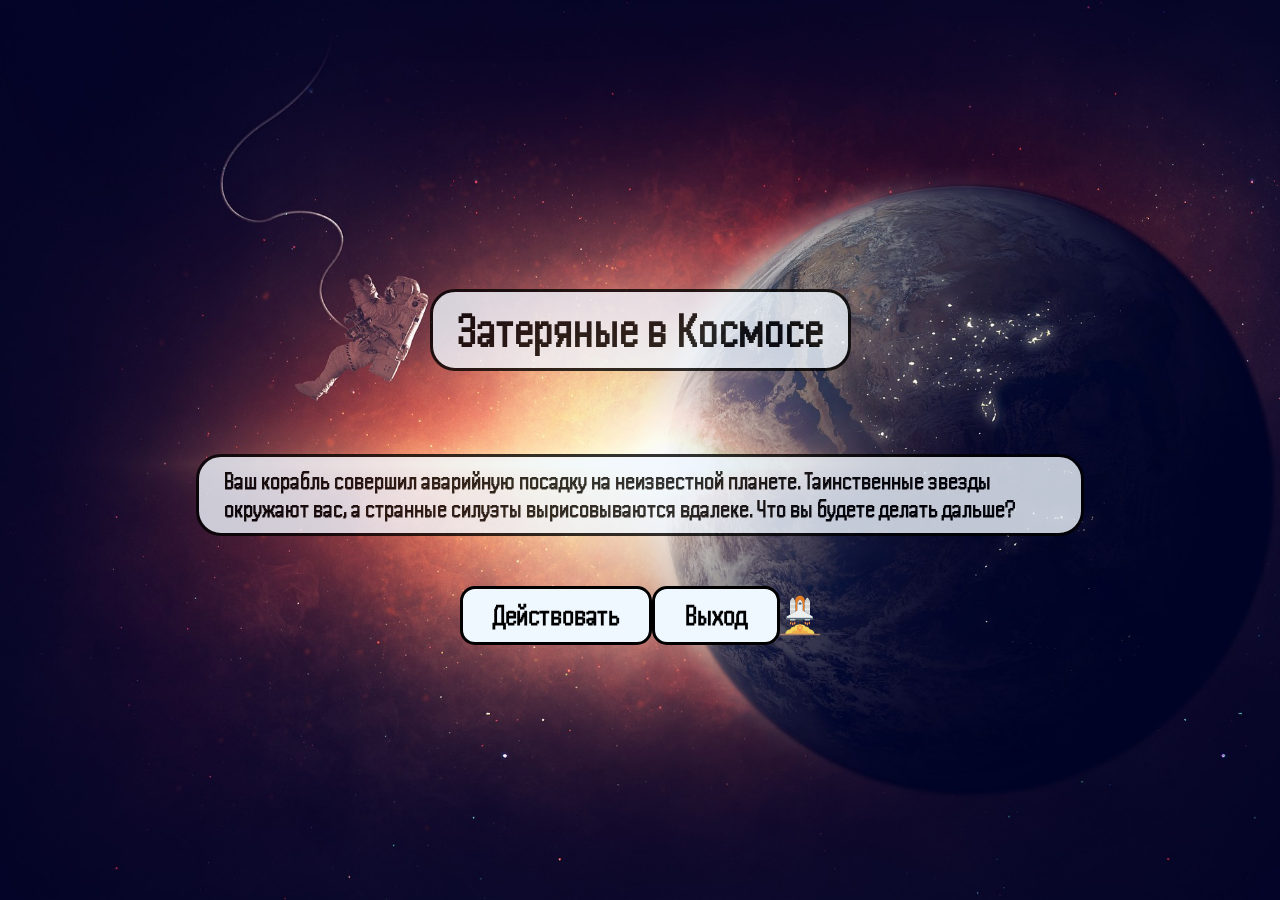
<file: index.html>
<!DOCTYPE html>
<html lang="en">
<head>
    <meta charset="UTF-8">
    <meta name="viewport" content="width=device-width, initial-scale=1.0">
    <link rel="stylesheet" href="./style.css">
    <link rel="preconnect" href="https://fonts.googleapis.com">
<link rel="preconnect" href="https://fonts.gstatic.com" crossorigin>
<link href="https://fonts.googleapis.com/css2?family=Handjet:wght@100..900&display=swap" rel="stylesheet">
<link rel="icon" href="./img/space-ship-svgrepo-com.svg">

    <title>ЗАТЕРЯНЫЕ В КОСМОСЕ</title>
</head>
<body>
    <div class="main">
<h1 class="name">Затеряные в Космосе</h1><br>
<p  class="history">Bаш корабль совершил аварийную посадку на неизвестной планете. Таинственные звезды окружают вас, а странные силуэты вырисовываются вдалеке.
     Что вы будете делать дальше?</p>
<div class="nav"><a class="button" href="./start.html">Действовать</a>
<a class="google" href="https:www.google.com">Выход</a>
<img class="rocket" src="./img/space-ship-svgrepo-com.svg">
</div>    
</div>

</body>
</html>
</file>
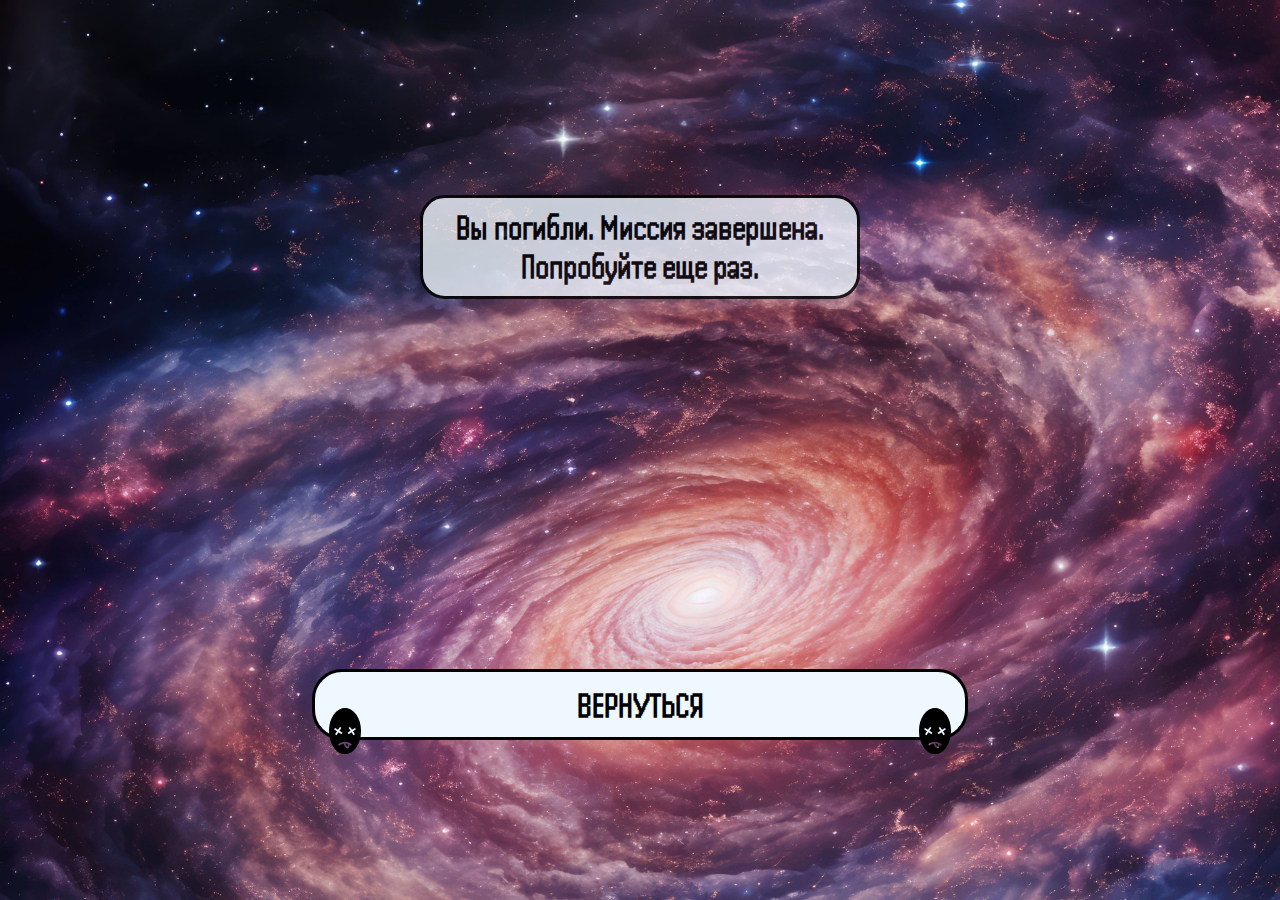
<file: dead.html>
<!DOCTYPE html>
<html lang="en">
<head>
    <meta charset="UTF-8">
    <meta name="viewport" content="width=device-width, initial-scale=1.0">
    <link rel="stylesheet" href="./dead.css">
    <link rel="preconnect" href="https://fonts.googleapis.com">
<link rel="preconnect" href="https://fonts.gstatic.com" crossorigin>
<link href="https://fonts.googleapis.com/css2?family=Handjet:wght@100..900&display=swap" rel="stylesheet">
<link rel="icon" href="./img/space-ship-svgrepo-com.svg">
    <title>YOU DEAD</title>
</head>
<body>
    <div class="main">
        <p class="dead"> Вы погибли. Миссия завершена. Попробуйте еще раз.
        </p>
        <a class="btn" href="./index.html">ВЕРНУТЬСЯ</a>
        <img class="one" src="./img/dead-head-svgrepo-com.svg" alt="">
        <img  class="two" src="./img/dead-head-svgrepo-com.svg" alt="">
    </div>
    
</body>
</html>
</file>
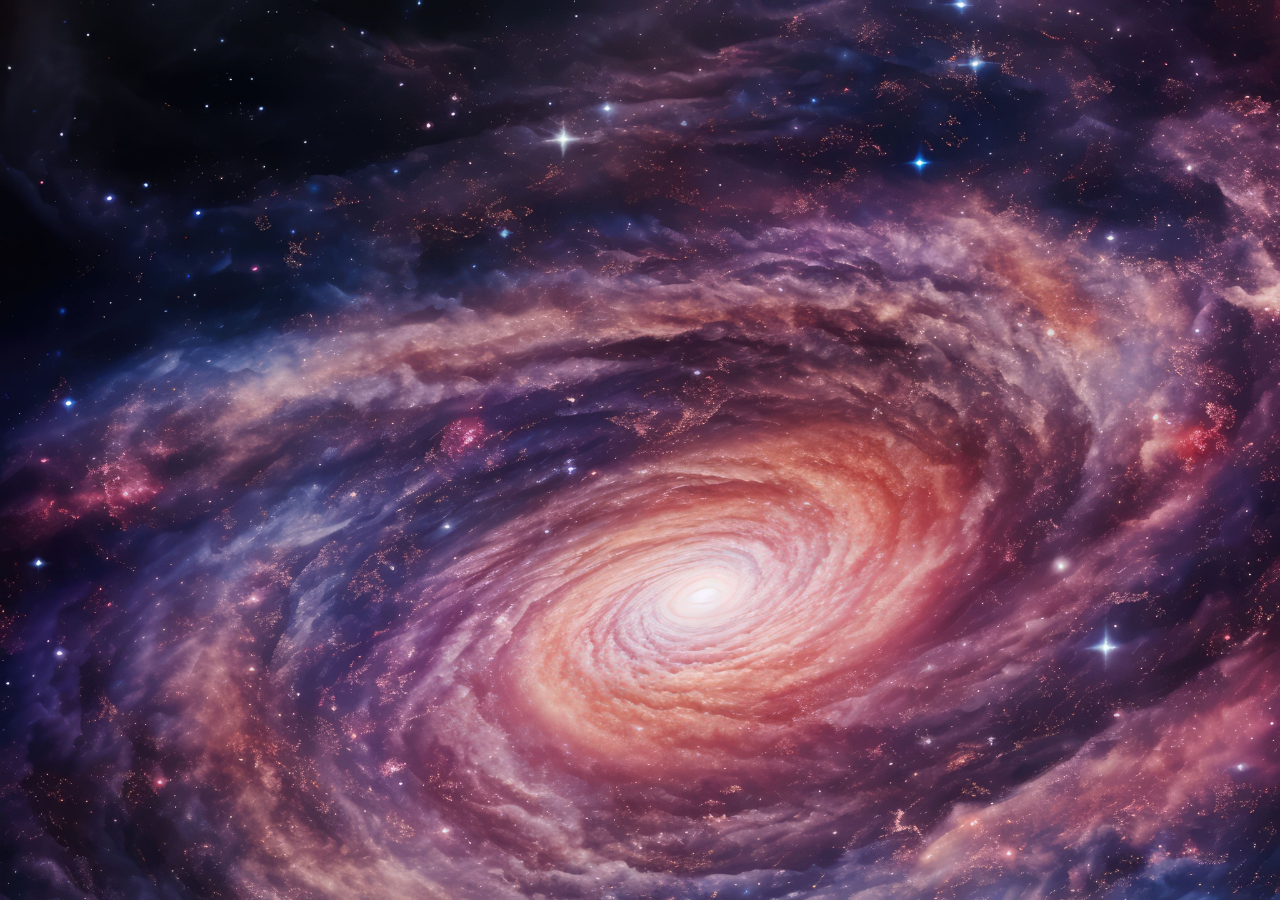
<file: pageeight.html>
<!DOCTYPE html>
<html lang="en">
<head>
    <meta charset="UTF-8">
    <meta name="viewport" content="width=device-width, initial-scale=1.0">
    <link rel="stylesheet" href="./page4.css">
    <link rel="preconnect" href="https://fonts.googleapis.com">
<link rel="preconnect" href="https://fonts.gstatic.com" crossorigin>
<link href="https://fonts.googleapis.com/css2?family=Handjet:wght@100..900&display=swap" rel="stylesheet">
<link rel="icon" href="./img/space-ship-svgrepo-com.svg">
    <title>Возвращение на Землю</title>
</head>
<body>
    <div class="main">
        
        <div class="title" >
        <img class="img" src="./img/home.webp" alt="">
        <p class="history">Экипаж решает использовать артефакт для починки корабля и успешно возвращается на Землю. Они осознают, что это только начало: существует угроза для всей планеты.
        </p>
        
    </div>
    <div class="button">
      <a class="buttonone" href="./index.html">Вернуться на Землю и подготовиться к новой миссии 
      </a>
      
    </div>
    

</body>
</file>
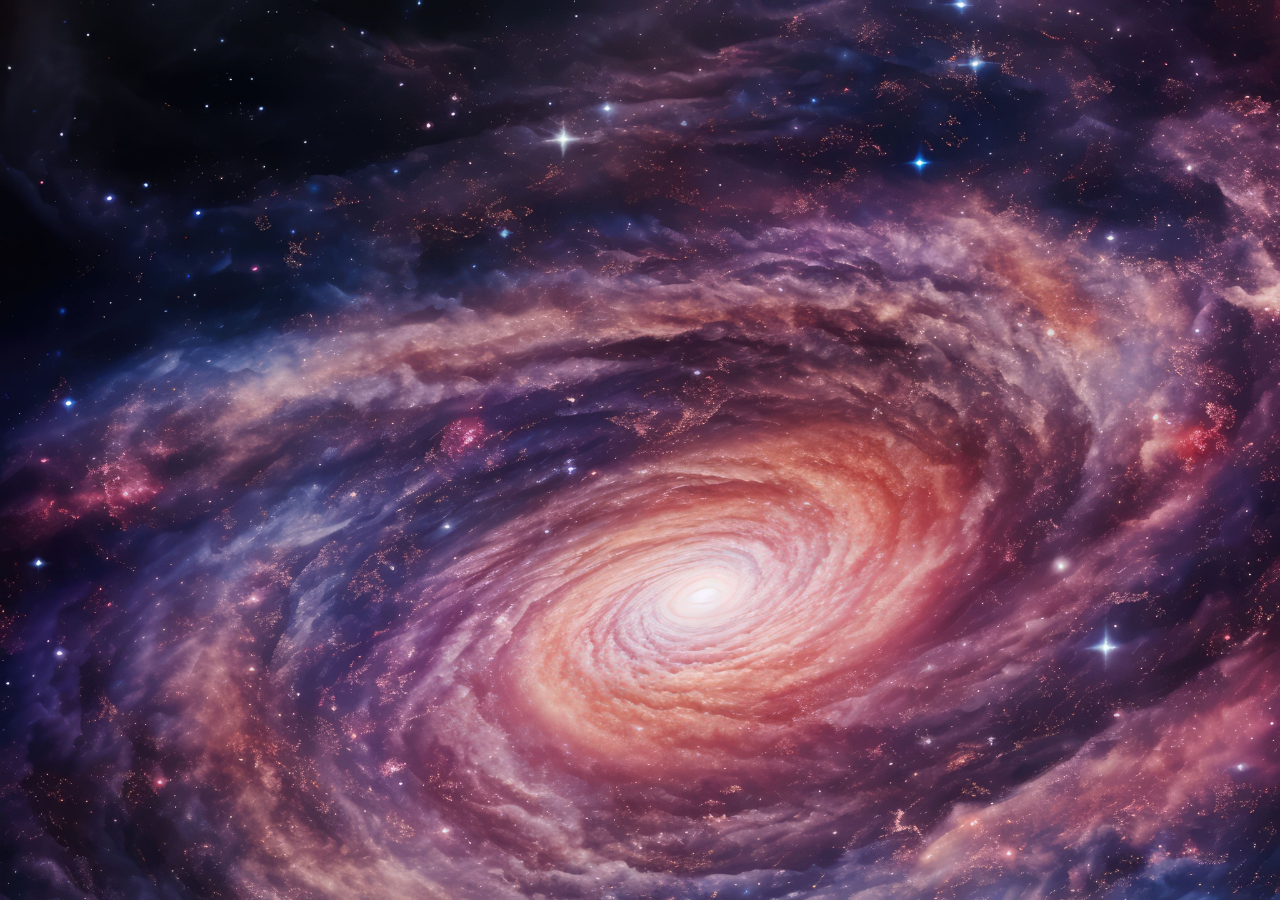
<file: pagefive.html>
<!DOCTYPE html>
<html lang="en">
<head>
    <meta charset="UTF-8">
    <meta name="viewport" content="width=device-width, initial-scale=1.0">
    <link rel="stylesheet" href="./page4.css">
    <link rel="preconnect" href="https://fonts.googleapis.com">
<link rel="preconnect" href="https://fonts.gstatic.com" crossorigin>
<link href="https://fonts.googleapis.com/css2?family=Handjet:wght@100..900&display=swap" rel="stylesheet">
<link rel="icon" href="./img/space-ship-svgrepo-com.svg">
    <title>Странные события</title>
</head>
<body>
    <div class="main">
        
        <div class="title" >
        <img class="img" src="./img/artefact.webp" alt="">
        <p class="history">После взаимодействия с артефактом команда начинает слышать голоса и видеть видения. Экипаж обеспокоен и 
            обсуждает дальнейшие действия.</p>
        
    </div>
    <div class="button">
      <a class="buttonone" href="./dead.html">Попытаться отключить артефакt
       
      </a>
      <a class=" buttontwo" href="./pagesix.html">Продолжить исследование артефакта</a>

    </div>
    

</body>
</file>
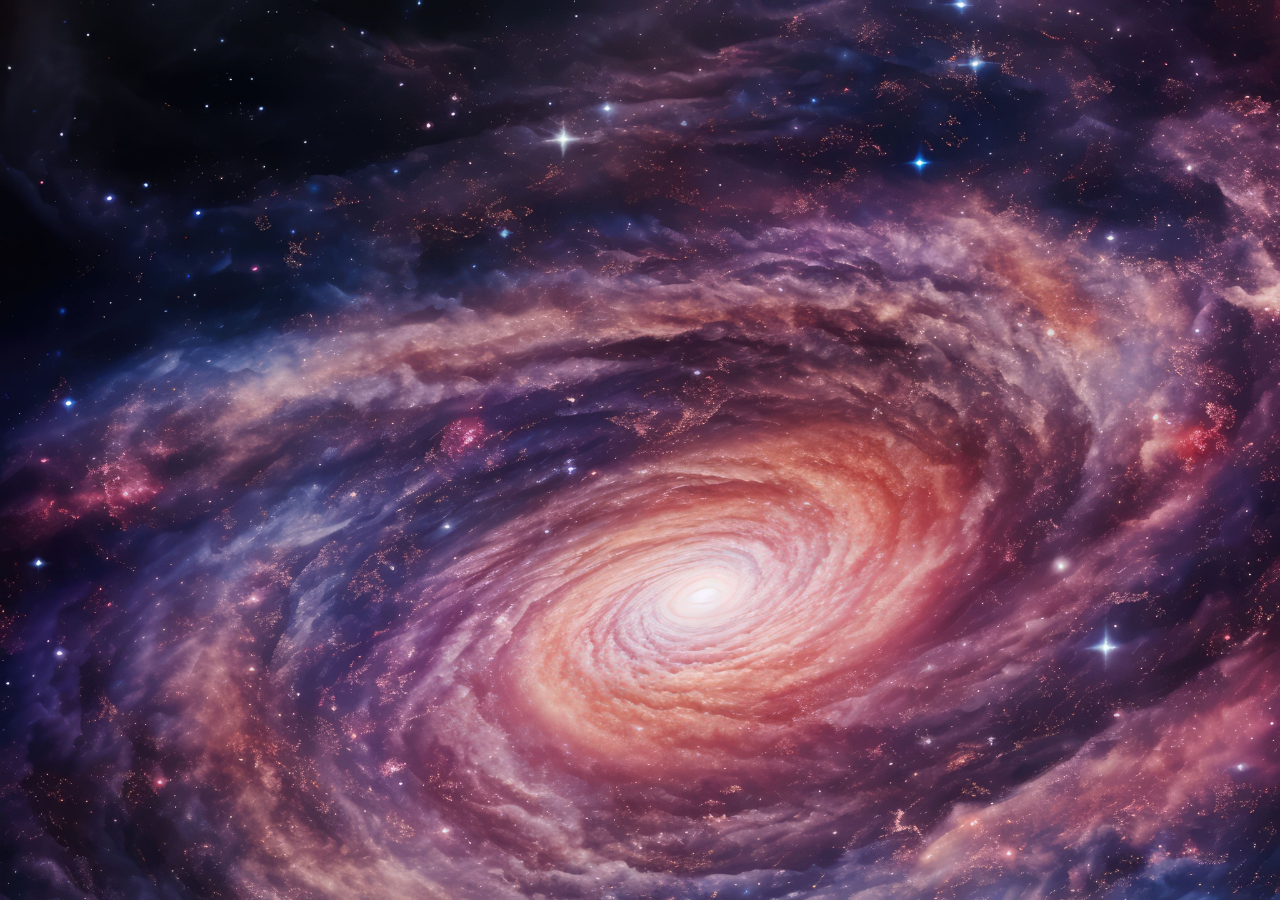
<file: pagefour.html>
<!DOCTYPE html>
<html lang="en">
<head>
    <meta charset="UTF-8">
    <meta name="viewport" content="width=device-width, initial-scale=1.0">
    <link rel="stylesheet" href="./page4.css">
    <link rel="preconnect" href="https://fonts.googleapis.com">
<link rel="preconnect" href="https://fonts.gstatic.com" crossorigin>
<link href="https://fonts.googleapis.com/css2?family=Handjet:wght@100..900&display=swap" rel="stylesheet">
<link rel="icon" href="./img/space-ship-svgrepo-com.svg">
    <title>Исследование руин</title>
</head>
<body>
    <div class="main">
        
        <div class="title" >
        <img class="img" src="./img/ruins.webp" alt="">
        <p class="history">Экипаж находит руины древней цивилизации неподалеку от места посадки. Командир предлагает исследовать руины.</p>
        
    </div>
    <div class="button">
      <a class="buttonone" href="./dead.html">Изучить руины
       
      </a>
      <a class=" buttontwo" href="./pagefive.html">Исследовать странный артефакт, найденный рядом с руинами</a>

    </div>
    

</body>
</file>
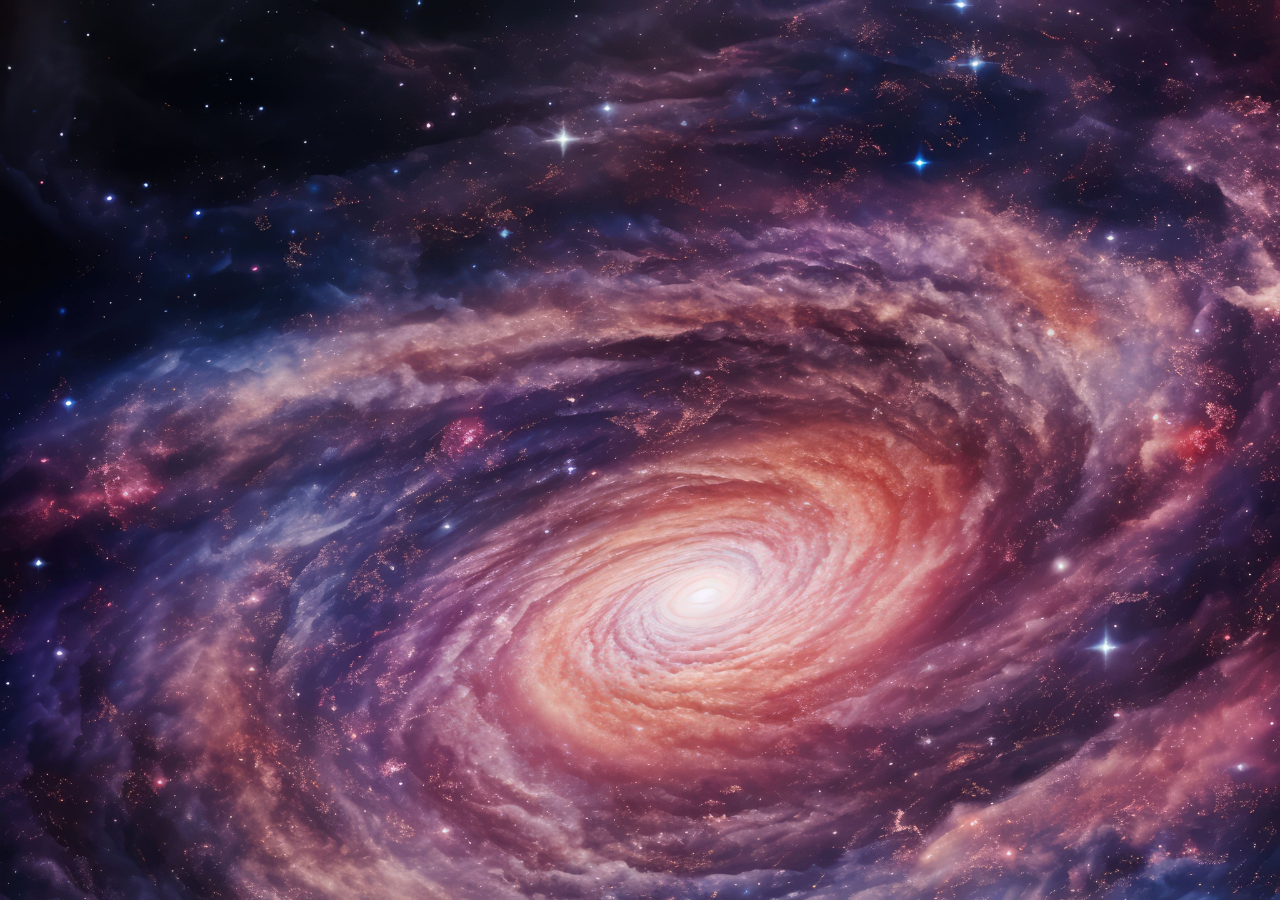
<file: pageseven.html>
<!DOCTYPE html>
<html lang="en">
<head>
    <meta charset="UTF-8">
    <meta name="viewport" content="width=device-width, initial-scale=1.0">
    <link rel="stylesheet" href="./page4.css">
    <link rel="preconnect" href="https://fonts.googleapis.com">
<link rel="preconnect" href="https://fonts.gstatic.com" crossorigin>
<link href="https://fonts.googleapis.com/css2?family=Handjet:wght@100..900&display=swap" rel="stylesheet">
<link rel="icon" href="./img/space-ship-svgrepo-com.svg">
    <title>Портал в другой мир</title>
</head>
<body>
    <div class="main">
        
        <div class="title" >
        <img class="img" src="./img/portal.webp" alt="">
        <p class="history">После дальнейших исследований артефакт активирует портал в другую вселенную. Команда видит неизвестных существ, пытающихся передать предупреждение.
        </p>
        
    </div>
    <div class="button">
      <a class="buttonone" href="./dead.html">Попробовать связаться с существами 
      </a>
      <a class=" buttontwo" href="./pageeight.html">Закрыть портал, избегая взаимодействия с существами </a>

    </div>
    

</body>
</file>
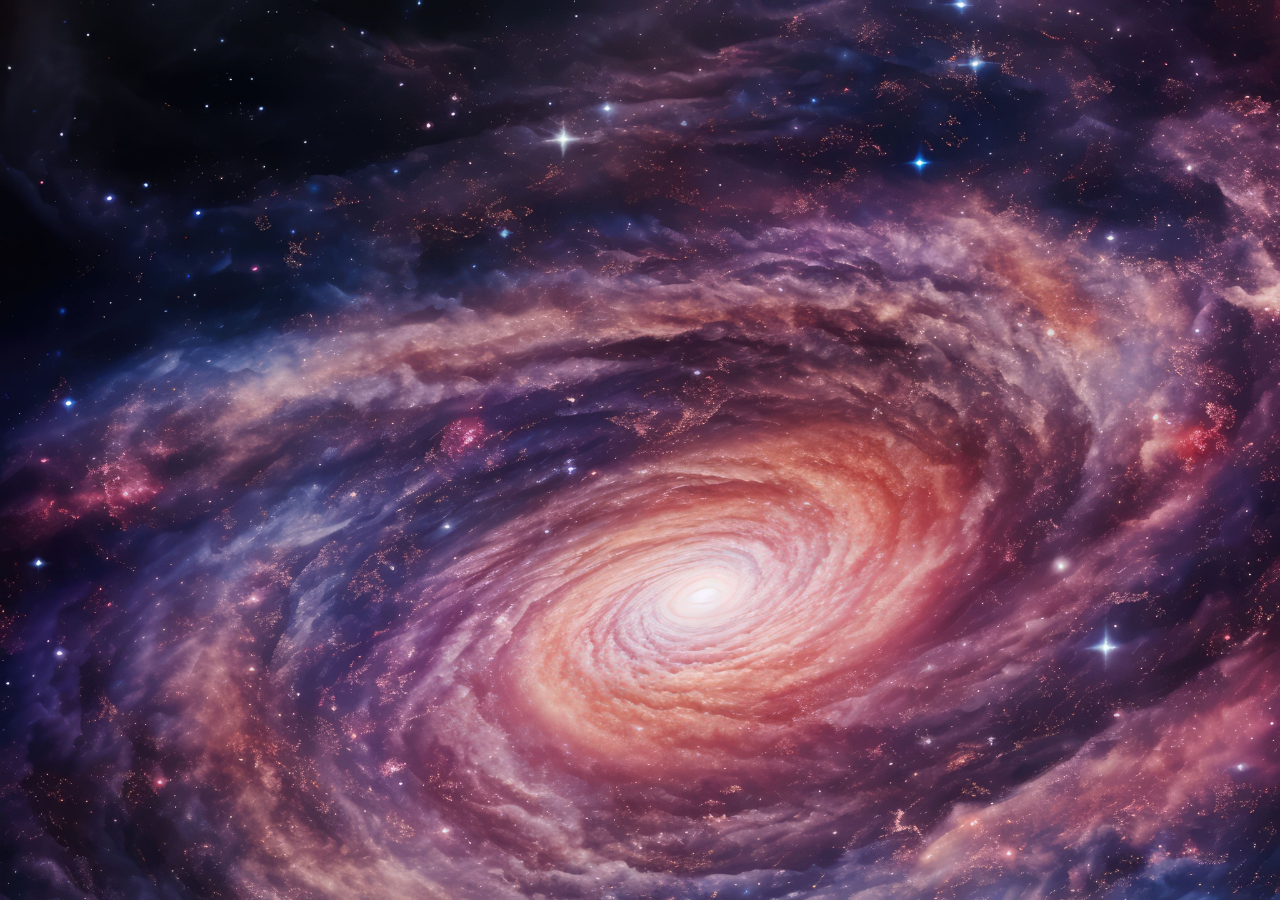
<file: pagesix.html>
<!DOCTYPE html>
<html lang="en">
<head>
    <meta charset="UTF-8">
    <meta name="viewport" content="width=device-width, initial-scale=1.0">
    <link rel="stylesheet" href="./page4.css">
    <link rel="preconnect" href="https://fonts.googleapis.com">
<link rel="preconnect" href="https://fonts.gstatic.com" crossorigin>
<link href="https://fonts.googleapis.com/css2?family=Handjet:wght@100..900&display=swap" rel="stylesheet">
<link rel="icon" href="./img/space-ship-svgrepo-com.svg">
    <title>Внутренние конфликты</title>
</head>
<body>
    <div class="main">
        
        <div class="title" >
        <img class="img" src="./img/arefact2.webp" alt="">
        <p class="history">Команда начинает ссориться из-за того, что делать с артефактом. Алексей предлагает использовать его для исследования, но Ли хочет уничтожить его

        </p>
        
    </div>
    <div class="button">
      <a class="buttonone" href="./dead.html">Поддержать Ли и уничтожить артефакт
       
      </a>
      <a class=" buttontwo" href="./pageseven.html">Следовать плану Алексея и продолжить исследования </a>

    </div>
    

</body>
</file>
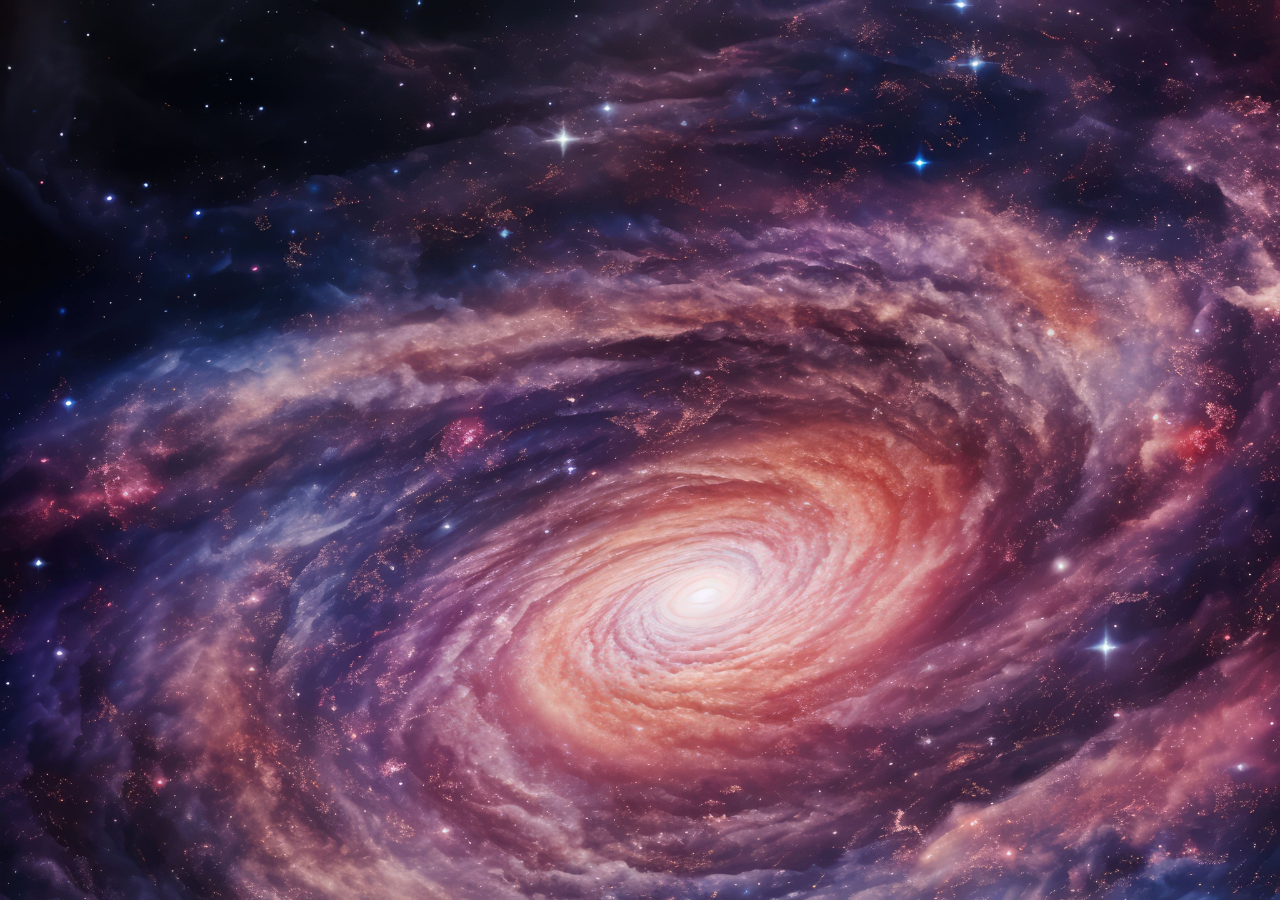
<file: pagethree.html>
<!DOCTYPE html>
<html lang="en">
<head>
    <meta charset="UTF-8">
    <meta name="viewport" content="width=device-width, initial-scale=1.0">
    <link rel="stylesheet" href="./page3.css">
    <link rel="preconnect" href="https://fonts.googleapis.com">
<link rel="preconnect" href="https://fonts.gstatic.com" crossorigin>
<link href="https://fonts.googleapis.com/css2?family=Handjet:wght@100..900&display=swap" rel="stylesheet">
<link rel="icon" href="./img/space-ship-svgrepo-com.svg">
    <title>Аварийная посадка</title>
</head>
<body>
    <div class="main">
        
        <div class="title" >
        <img class="img" src="./img/down.webp" alt="">
        <p class="history">Корабль делает аварийную посадку на неизведанной планете. Экипаж выходит из корабля и видит странные ландшафты и древние руины.</p>
        
    </div>
    <div class="button">
      <a class="buttonone" href="./pagefour.html">Изучить местность вокруг корабля
       
      </a>
      <a class=" buttontwo" href="./dead.html">Остаться на борту корабля и ждать помощи</a>

    </div>
    

</body>
</file>
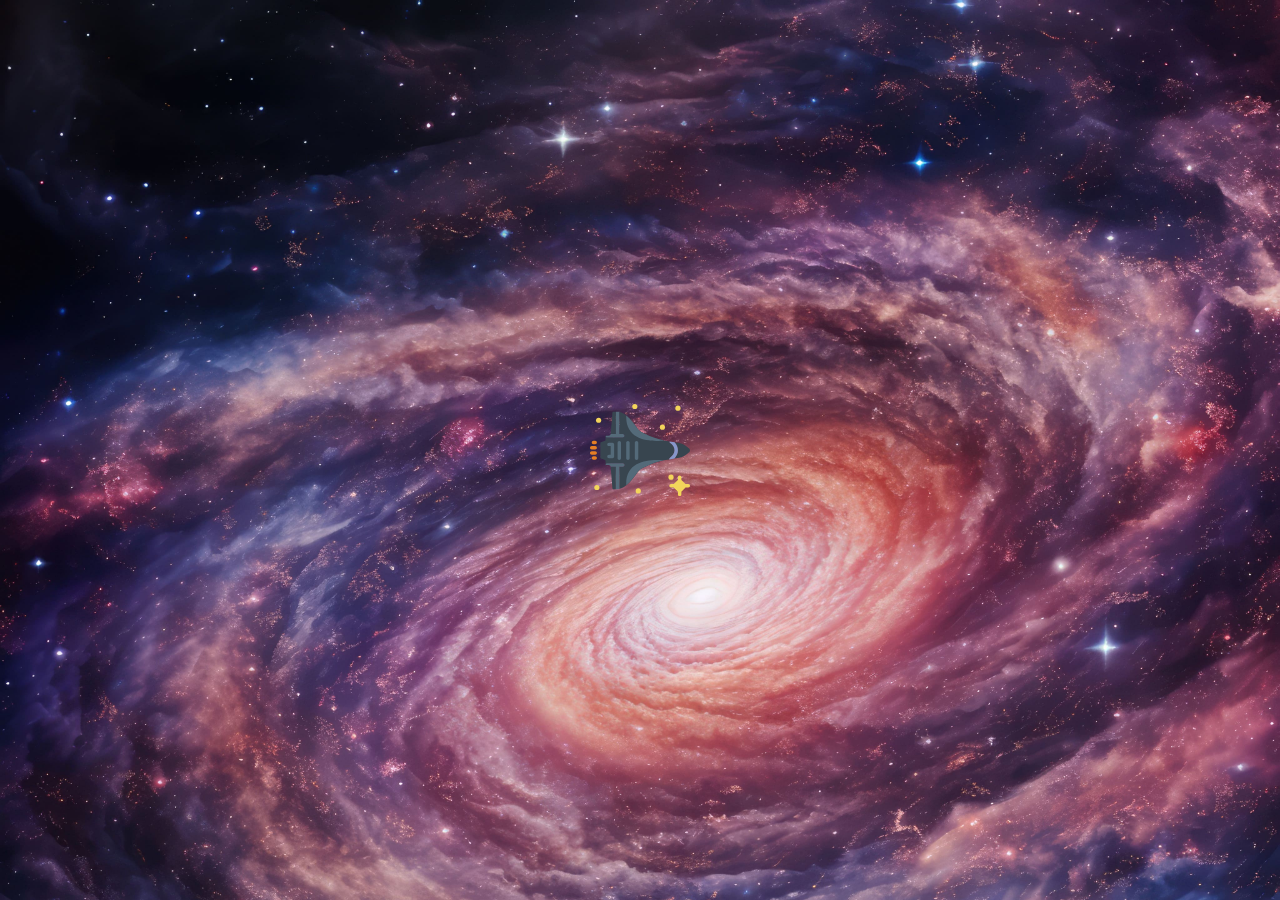
<file: pagetwo.html>
<!DOCTYPE html>
<html lang="en">
<head>
    <meta charset="UTF-8">
    <meta name="viewport" content="width=device-width, initial-scale=1.0">
    <link rel="stylesheet" href="./pagetwo.css">
    <link rel="preconnect" href="https://fonts.googleapis.com">
<link rel="preconnect" href="https://fonts.gstatic.com" crossorigin>
<link href="https://fonts.googleapis.com/css2?family=Handjet:wght@100..900&display=swap" rel="stylesheet">
<link rel="icon" href="./img/space-ship-svgrepo-com.svg">
    <title></title>
</head>
<body>
    <div class="main">
        <img class="ship" src="./img/spaceship-svgrepo-com.svg" alt="">
        <div class="title" >
        <img class="img" src="./img/starship.png" alt="">
        <p class="history"> Во время полета начинается мощная космическая буря.
             Командир Алексей принимает решение о маневре.</p>
        
    </div>
    <div class="button">
      <a class="buttonone" href="./pagethree.html">Отклониться от курса, обойти бурю
       
      </a>
      <a class=" buttontwo" href="./dead.html">Попробовать пройти через бурю напрямую</a>

    </div>
    
    


 
    
</body>
</html>
</file>
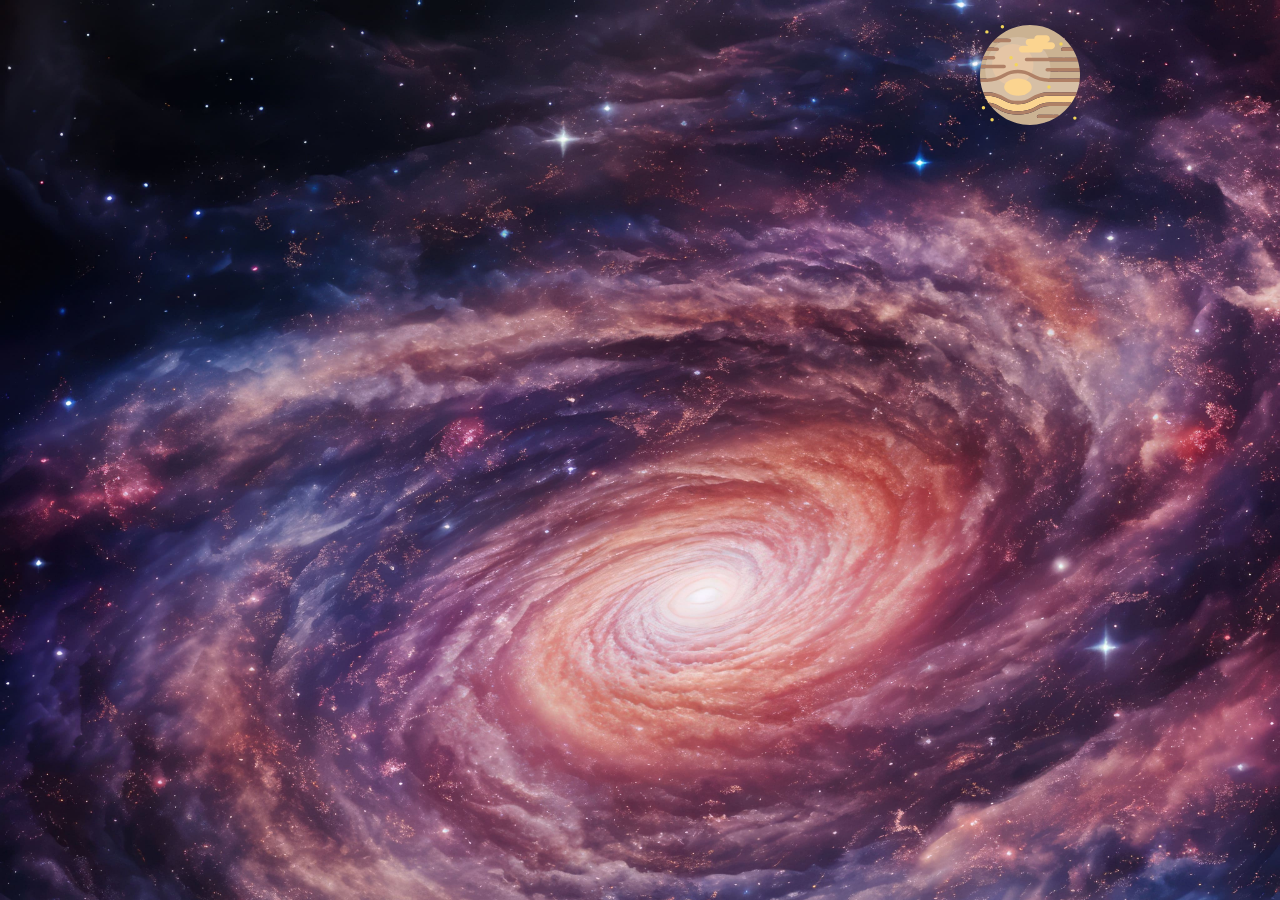
<file: start.html>
<!DOCTYPE html>
<html lang="en">
<head>
    <meta charset="UTF-8">
    <meta name="viewport" content="width=device-width, initial-scale=1.0">
    <link rel="stylesheet" href="./pageone.css">
    <link rel="preconnect" href="https://fonts.googleapis.com">
<link rel="preconnect" href="https://fonts.gstatic.com" crossorigin>
<link href="https://fonts.googleapis.com/css2?family=Handjet:wght@100..900&display=swap" rel="stylesheet">
<link rel="icon" href="./img/space-ship-svgrepo-com.svg">
    <title></title>
</head>
<body>
    <div class="main">

<div class="title" >
    <img class="img" src="./img/image.png" alt="">
    <p class="histoy"> Команда готовится к запуску миссии к далекой планете для изучения аномалий в её атмосфере.
         Астронавты обсуждают последние приготовления перед полетом.</p>
</div>
<div class="button">
  <a class="buttonone" href="./pagetwo.html">Изучить техническое состояние корабля</a>
  <a class=" buttontwo" href="./dead.html">Игнорировать проверку и продолжить полет</a>
</div>
<img class="planet" src="./img/jupiter-svgrepo-com.svg" alt="">


</body>
</html>
</file>
<file: style.css>
html,body{
    margin: 0px;
    height:100%;
    background-image: url(./img/back.jpg);
    background-size: cover;
}
.main{
height:  100%;
display: flex;
justify-content: center;
align-items: center;
flex-direction: column;
transform-style: preserve-3d;
perspective: 500px;
}
.name{
    display: flex;
    justify-content: center;
    align-items: center;
    background-color: aliceblue;
    border: 3px black solid;
    border-radius: 25px;
    padding: 10px 25px 10px 25px ;
    font-family: "Handjet", sans-serif;
    font-size: 50px;
    font-weight: bold;
    font-style: normal;
    opacity: 0.8;
margin-bottom: 40px;

height: auto;

}
.history{
    display: flex;
    background-color: aliceblue;
    border: 3px black solid;
    border-radius: 25px;
    padding: 10px 25px 10px 25px ;
    font-family: "Handjet", sans-serif;
    font-size: 25px;
    font-weight: bold;
    font-style: normal;
    opacity: 0.8;
  width: 65%;
    height: auto;
    margin-bottom: 50px;
    overflow:auto;
    cursor: url(https://cdn.custom-cursor.com/db/20088/32/color-pixels-funny-cat-cursor.png) , default;
}
.nav{
    display: flex;
    flex-wrap: wrap;
    width: 100%;
    justify-content: center;

}
.button{
    display: flex;
    justify-content: center;
    text-decoration: none;
    border: 3px black solid;
    background-color: aliceblue;
    color: black;
    font-family: "Handjet", sans-serif;
    font-size: 30px;
    font-weight: bold;
    font-style: normal;
    border-radius: 15px;
    padding:10px 30px 10px 30px;
    transition: 900ms;
    cursor: url(https://cdn.custom-cursor.com/db/20088/32/color-pixels-funny-cat-cursor.png) , default;

}
.google{
    
        display: flex;
        text-decoration: none;
        border: 3px black solid;
        background-color: aliceblue;
        color: black;
        font-family: "Handjet", sans-serif;
        font-size: 30px;
        font-weight: bold;
        font-style: normal;
        border-radius: 15px;
        padding:10px 30px 10px 30px;
        transition: 900ms;
     
}
.button:hover ,.google:hover{
    background-color: rgb(171, 170, 170);
    font-size: 30px;
  
}

.button:focus,.google:hover{
    background-color: rgb(171, 170, 170);
    font-size: 30px;
  
}
.rocket{

    width: 40px;
    animation: fly 3s alternate infinite ;

}
@keyframes fly {
    0% {
        transform: translateY(0px) rotateY(0deg);
    }
    
    100%{
        transform: translateY(0px) rotateZ(360deg) rotateY(360deg);;
    }
}
</file>
<file: dead.css>
html,body{
    margin: 0px;
    height:100%;
    width: 100%;
    background-image: url(./img/digital-art-galaxy.jpg);
    background-size: cover;
    background-repeat: no-repeat;
}
.main{
    width: 100%;
    height: 100%;
    display: flex;
    justify-content: space-around;
    flex-direction: column;
    align-items: center;
    position: relative;
}

p{
    background-color: aliceblue;
border: 3px black solid;
border-radius: 25px;
padding: 10px 25px 10px 25px ;
font-family: "Handjet", sans-serif;
font-size:35px;
font-weight: bold;
font-style: normal;
opacity: 0.8;
width: 30%;
height: auto;

margin-bottom: 50px;
text-align: center;
}
.btn{
    border:black 3px solid ;
    border-radius: 30px;
    background-color: aliceblue;
    font-size: 4vh;
    padding: 10px 5px 10px 5px;
    width: 50%;
    height:5%;
    margin: 0;
    display: flex;
    align-items: center;
    justify-content: center;
    font-family: "Handjet", sans-serif;
    font-weight: bold;
    font-style: normal;
    text-decoration: none;
    color: black;
    transition: 855ms;
    animation: puls 1.5s infinite; 
 
}
a:hover{
    background-color: rgb(171, 170, 170);

  box-shadow: 0 0 15px black;}
  a:focus{
  background-color: rgb(200, 195, 195);
 
  box-shadow: 0 0 15px black;
   outline: 1px rgb(113, 113, 227) solid ;
}    
   .main .one{
    width: 50px;
    position: absolute;
    bottom: 16%;
    left: 25%;
    animation: head 3s infinite linear ;
  

   }         
   .main .two{
    width: 50px;
    position: absolute;
    bottom: 16%;
    right: 25%;
  animation: head 3s infinite  linear;

   }         
   @keyframes head
   {
    0%{
        transform: scale(1);
    }

    
    100%{
        transform:  scale(1.3);
    }
}
@keyframes puls {
    0% {
        transform: scale(1);
    }
    50% {
        transform: scale(1.1); 
    }
    100% {
        transform: scale(1);
    }
}
</file>
<file: page4.css>
html,body{
    margin: 0px;
    height:100%;
    width: 100%;
    background-image: url(./img/digital-art-galaxy.jpg);
    background-size: cover;
    background-repeat: repeat;
    position: relative;


}
.main{
    width: 100%;
    height: 100%;
    display: flex;
    justify-content: space-around;
    flex-direction: column;
    align-items: center;
 
  
}

.title{
    width: 70%;
    height: 75%    ;
  display: flex;
  justify-content: flex-start;
  align-items: center;
  flex-direction: column;
  margin-top: 40px;
  

}
.img{
    max-width: 100%;
    max-height: 70%;
    border: 3px solid black ;
    border-radius: 14.5%;
    box-shadow: 0 0 15px black;
}
p{
    background-color: aliceblue;
    text-align: justify;
    border: 3px black solid;
    border-radius: 25px;
    padding: 10px 25px 10px 25px ;
    font-family: "Handjet", sans-serif;
    font-size: 25px;
    font-weight: bold;
    font-style: normal;
    opacity: 0.8;
    width: 90%;
    overflow: auto;
    margin-bottom: 10px;
    cursor: url(https://cdn.custom-cursor.com/db/20088/32/color-pixels-funny-cat-cursor.png) , default;
}
.button{ 
    width: 100%;
 display: flex;
 justify-content: space-around;
 flex-wrap: wrap;

}
.button a{
    border: black 3px solid;
    border-radius: 30px;
    background-color: aliceblue;
    font-size: 20px;
    padding: 15px 10px;
    margin: 0;
    display: flex;
    align-items: center;
    justify-content: center;
    font-family: "Handjet", sans-serif;
    font-weight: bold;
    font-style: normal;
    text-decoration: none;
    color: black;
    text-align: center;
    transition: 855ms;
    animation: puls 1.7s infinite; 
    cursor: url(https://cdn.custom-cursor.com/db/20088/32/color-pixels-funny-cat-cursor.png) , default;

}
.buttonone{
    width: 30%;

  
  
}
a:hover{
    background-color: rgb(171, 170, 170);

  box-shadow: 0 0 15px black;
  
}

a:focus{
  
    background-color: rgb(200, 195, 195);

    box-shadow: 0 0 15px black;
     outline: 1px rgb(113, 113, 227) solid ;
   
   
  
}


@keyframes puls {
    0% {
        transform: scale(1);
    }
    50% {
        transform: scale(1.1); 
    }
    100% {
        transform: scale(1);
    }
}
p,.img,.button{
    opacity: 0;
    animation: screen 1.5s ease-in forwards;
}


@keyframes screen {
    100% {
        opacity: 1;
    }
}
</file>
<file: page3.css>
html,body{
    margin: 0px;
    height:100%;
    width: 100%;
    background-image: url(./img/digital-art-galaxy.jpg);
    background-size: cover;
    background-repeat: repeat;
    position: relative;

}
.main{
    width: 100%;
    height: 100%;
    display: flex;
    justify-content: space-around;
    flex-direction: column;
    align-items: center;
 
  
}

.title{
    width: 70%;
    height: 75%    ;
  display: flex;
  justify-content: flex-start;
  align-items: center;
  flex-direction: column;
  margin-top: 40px;
  
 

}
.img{
 max-width: 100% ;
 max-height: 60%;
    border: 3px solid black ;
    border-radius: 14.5%;
    box-shadow: 0 0 15px black;
}
p{
    background-color: aliceblue;
    border: 3px black solid;
    border-radius: 25px;
    padding: 10px 25px 10px 25px ;
    font-family: "Handjet", sans-serif;
    font-size: 25px;
    font-weight: bold;
    font-style: normal;
    opacity: 0.8;
    width: 80%;
    margin-bottom: 20px;
    overflow: auto;
    cursor: url(https://cdn.custom-cursor.com/db/20088/32/color-pixels-funny-cat-cursor.png) , default;
}
.button{ 
    width: 100%;
 display: flex;
 justify-content: space-evenly;
 flex-wrap: wrap;
 margin-top:  10px;
}
.button a{
    border: black 3px solid;
    border-radius: 30px;
    background-color: aliceblue;
    font-size: 20px;
    padding: 15px 10px;
    margin: 0;
    display: flex;
    align-items: center;
    justify-content: center;
    font-family: "Handjet", sans-serif;
    font-weight: bold;
    font-style: normal;
    text-decoration: none;
    color: black;
    text-align: center;
    transition: 855ms;
    animation: puls 1.7s infinite; 
    cursor: url(https://cdn.custom-cursor.com/db/20088/32/color-pixels-funny-cat-cursor.png) , default;
}
a:hover{
    background-color: rgb(171, 170, 170);

  box-shadow: 0 0 15px black;
  
}

a:focus{
  
    background-color: rgb(200, 195, 195);

    box-shadow: 0 0 15px black;
     outline: 1px rgb(113, 113, 227) solid ;
   
   
  
}


@keyframes puls {
    0% {
        transform: scale(1);
    }
    50% {
        transform: scale(1.1); 
    }
    100% {
        transform: scale(1);
    }
}
p,.img,.button{
    opacity: 0;
    animation: screen 1.5s ease-in forwards;
}


@keyframes screen {
    100% {
        opacity: 1;
    }
}
</file>
<file: pagetwo.css>
html,body{
    margin: 0px;
    height:100%;
    width: 100%;
    background-image: url(./img/digital-art-galaxy.jpg);
    background-size: cover;
    background-repeat: no-repeat;
    position: relative;

}
.main{
    width: 100%;
    height: 100%;
    display: flex;
    justify-content: space-around;
    flex-direction: column;
    align-items: center;
 
  
}

.title{
    width: 100%;
    height: 75%    ;
  display: flex;
  justify-content: flex-start;
  align-items: center;
  flex-direction: column;
  margin-top: 40px;
  
 

}
.img{
    max-width: 50%;
    max-height: 60%   ;
    border: 3px solid black ;
    border-radius: 14.5%;
    box-shadow: 0 0 15px black;
}
p{
    background-color: aliceblue;
    border: 3px black solid;
    border-radius: 25px;
    padding: 10px 25px 10px 25px ;
    font-family: "Handjet", sans-serif;
    font-size: 25px;
    font-weight: bold;
    font-style: normal;
    opacity: 0.8;
    width: 70%;
  overflow: auto;
    cursor: url(https://cdn.custom-cursor.com/db/20088/32/color-pixels-funny-cat-cursor.png) , default;
 
}
.button{ 
    width: 100%;
 display: flex;
 justify-content: space-evenly;
 margin-top:  10px;
 flex-wrap: wrap;
}
.button a{
    border:black 3px solid ;
    border-radius: 30px;
    background-color: aliceblue;
    font-size: 20px;
    padding: 15px 10px 15px 10px;

    margin: 0;
    display: flex;
    align-items: center;
    justify-content: center;
    font-family: "Handjet", sans-serif;
    font-weight: bold;
    font-style: normal;
    text-decoration: none;
    color: black;
    text-align: center;
    transition: 855ms;
    animation: puls 1.5s infinite; 
    cursor: url(https://cdn.custom-cursor.com/db/20088/32/color-pixels-funny-cat-cursor.png) , default;

}
a:hover{
    background-color: rgb(171, 170, 170);

  box-shadow: 0 0 15px black;
  
}

a:focus{
  
    background-color: rgb(200, 195, 195);

    box-shadow: 0 0 15px black;
     outline: 1px rgb(113, 113, 227) solid ;
   
   
  
}
.ship{
    width: 100px;
    height: 100px;
    position: absolute;
    transform: rotateZ(90deg);
    animation: ship 5s linear infinite alternate-reverse;
    z-index: 1;
}
@keyframes ship{
    0%{
       
        transform: translate(-50%,1%) rotateZ(90deg);
    }
    
  
    100%{
        transform: translate(50%,1%) rotateZ(270deg);
    }
}
@keyframes puls {
    0% {
        transform: scale(1);
    }
    50% {
        transform: scale(1.1); 
    }
    100% {
        transform: scale(1);
    }
}
p,.img,.button{
    opacity: 0;
    animation: screen 1.5s ease-in forwards;
}


@keyframes screen {
    100% {
        opacity: 1;
    }
}
</file>
<file: pageone.css>
html,body{
    margin: 0px;
    height:100%;
    width: 100%;
    background-image: url(./img/digital-art-galaxy.jpg);
    background-size: cover;
    background-repeat: no-repeat;
  

}
*{
    margin: 0px;
    padding: 0px;
}
.main{
    width: 100%;
    height: 100%;
    display: flex;
    justify-content: space-around;
    flex-direction: column;
    align-items: center;
  
}

.title{
    width: 70%;
    height: 70%;
  display: flex;
  justify-content: flex-start;
  align-items: center;
  flex-direction: column;
  margin-top: 40px;
 

}
.img{
  max-width: 100%;
    max-height: 50%;
    border: 3px solid black ;
    border-radius: 14.5%;
    box-shadow: 0 0 15px black;
}
p{
    background-color: aliceblue;
    border: 3px black solid;
    border-radius: 25px;
    padding: 10px 25px 10px 25px ;
    font-family: "Handjet", sans-serif;
    font-size: 25px;
    font-weight: bold;
    font-style: normal;
    opacity: 0.8;
    width: 70%;
    overflow: auto;
    cursor: url(https://cdn.custom-cursor.com/db/20088/32/color-pixels-funny-cat-cursor.png) , default;
  
}
.button{ 
    width: 100%;
 display: flex;
flex-wrap: wrap;
justify-content: space-evenly;
 margin-top:  10px;


 
}
.button a {
    border: black 3px solid;
    border-radius: 30px;
    background-color: aliceblue;
    font-size: 20px;
    padding: 15px 10px;
    width: 30%;

    margin: 0;
    display: flex;
    align-items: center;
    justify-content: center;
    font-family: "Handjet", sans-serif;
    font-weight: bold;
    font-style: normal;
    text-decoration: none;
    color: black;
    text-align: center;
    transition: 855ms;
    animation: puls 1.7s infinite;
    cursor: url(https://cdn.custom-cursor.com/db/20088/32/color-pixels-funny-cat-cursor.png) , default; 
}



a:hover{
    background-color: rgb(171, 170, 170);
    box-shadow: 0 0 15px black;
  
  
}

a:focus{
  
    background-color: rgb(171, 170, 170);
    box-shadow: 0 0 15px black;
     outline: 1px rgb(113, 113, 227) solid ;
   
   
  
}
.planet{
    width: 100px;
    position: absolute;
    top: 25px;
    right: 200px;
    animation: planet 8s infinite linear alternate-reverse;
}
.planettwo{
        width: 100px;
        position: absolute;
        top: 25px;
        left: 10px;
        animation: planet 6s infinite linear alternate-reverse;

}
@keyframes planet {
    0% {
        transform: rotateZ(0deg) translate(-100px, 0px);
    }
    25% {
        transform: translate(-100px, 0px);
    }
    50% {
        transform: translate(100px, 300px) rotateZ(180deg);
    }
    75% {
        transform: translate(100px, 0px);
    }
    100% {
        transform: translate(-100px, 0px) rotateZ(360deg);
    }
}

        
    
@keyframes puls {
    0% {
        transform: scale(1);
        width: auto;
    }
    50% {
        transform: scale(1.1); 
    }
    100% {
        transform: scale(1);
        width: auto;
    }
}
p,.img,.button{
    opacity: 0;
    animation: screen 1.5s ease-in forwards;
}


@keyframes screen {
    100% {
        opacity: 1;
    }
}
</file>
